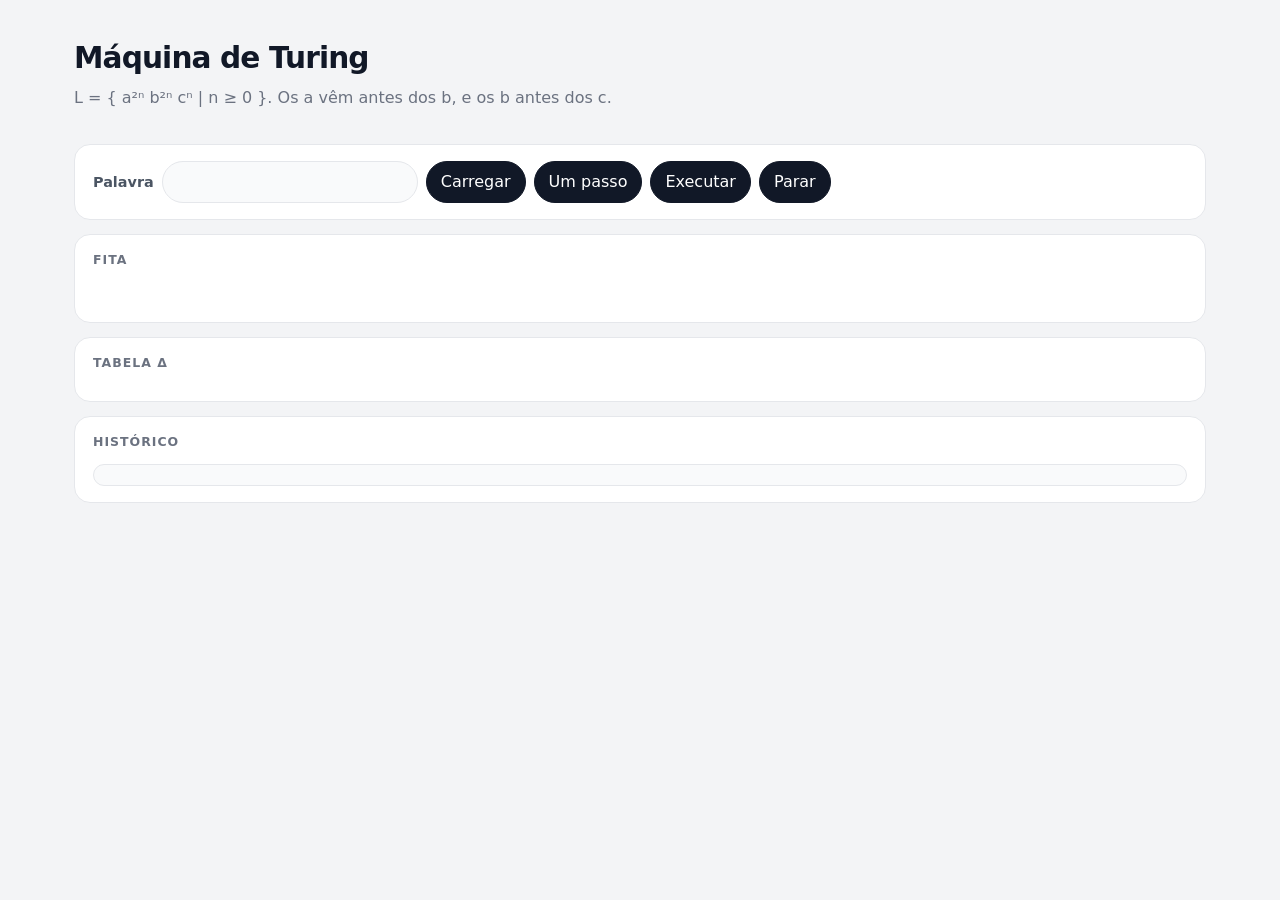
<file: index.html>
<!DOCTYPE html>
<html lang="pt-BR">

<head>
  <meta charset="UTF-8">
  <title>Máquina de Turing</title>
  <link rel="stylesheet" href="style.css">
</head>

<body>
  <header>
    <h1>Máquina de Turing</h1>
    <p>L = { a²ⁿ b²ⁿ cⁿ | n ≥ 0 }. Os a vêm antes dos b, e os b antes dos c.</p>
  </header>
  <section class="controls">
    <label for="word">Palavra</label>
    <input id="word" type="text" value="" spellcheck="false" autocomplete="off">
    <button id="load" type="button">Carregar</button>
    <button id="step" type="button">Um passo</button>
    <button id="run" type="button">Executar</button>
    <button id="stop" type="button">Parar</button>
  </section>
  <section>
    <h2>Fita</h2>
    <div id="tape"></div>
  </section>

  <section>
    <h2>Tabela δ</h2>
    <div id="table"></div>
  </section>

  <section>
    <h2>Histórico</h2>
    <ol id="history"></ol>
  </section>

  <script src="machine.js"></script>
</body>

</html>
</file>
<file: style.css>
* {
  box-sizing: border-box;
}

body {
  margin: 0 auto;
  max-width: 1180px;
  padding: 32px 24px 56px;
  font-family: "Segoe UI", system-ui, sans-serif;
  line-height: 1.5;
  color: #111827;
  background: #f3f4f6;
}

header {
  padding: 4px 0 20px;
  margin-bottom: 4px;
}

h1 {
  margin: 0 0 6px;
  font-size: 1.85rem;
  font-weight: 650;
  letter-spacing: -0.03em;
}

header p {
  margin: 0;
  max-width: 40rem;
  color: #6b7280;
}

h2 {
  margin: 0 0 12px;
  font-size: 0.78rem;
  font-weight: 650;
  letter-spacing: 0.08em;
  text-transform: uppercase;
  color: #6b7280;
}

section {
  margin-top: 14px;
  padding: 16px 18px;
  background: #fff;
  border: 1px solid #e5e7eb;
  border-radius: 16px;
}

.controls {
  display: flex;
  flex-wrap: wrap;
  align-items: center;
  gap: 8px;
}

.controls label {
  font-size: 0.9rem;
  font-weight: 600;
  color: #4b5563;
}

button,
input {
  font: inherit;
  padding: 8px 14px;
  border: 1px solid #e5e7eb;
  border-radius: 999px;
  background: #fff;
  color: inherit;
}

#word {
  width: 16rem;
  font-family: ui-monospace, Consolas, monospace;
  background: #f9fafb;
}

button {
  cursor: pointer;
  background: #111827;
  border-color: #111827;
  color: #fff;
}

button:hover {
  background: #000;
}

button:disabled {
  opacity: 0.45;
  cursor: default;
}

#tape {
  display: flex;
  flex-wrap: wrap;
  gap: 6px;
  margin: 4px 0 0;
  padding-top: 1.5rem;
}

.cell {
  position: relative;
  width: 52px;
  height: 52px;
  border: 1px solid #e5e7eb;
  border-radius: 10px;
  display: flex;
  align-items: center;
  justify-content: center;
  font-family: ui-monospace, Consolas, monospace;
  font-size: 20px;
  background: #fff;
}

.cell.head {
  background: #dbeafe;
  border-color: #2563eb;
  border-width: 2px;
}

.cell.head::after {
  content: attr(data-state);
  position: absolute;
  top: -18px;
  left: 0;
  width: 100%;
  text-align: center;
  font-size: 12px;
  font-weight: 650;
  color: #2563eb;
}

#table {
  overflow: visible;
}

table {
  width: 100%;
  table-layout: fixed;
  border-collapse: collapse;
  font-family: ui-monospace, Consolas, monospace;
  font-size: clamp(10px, 1.05vw, 13px);
}

th,
td {
  border: 1px solid #e5e7eb;
  padding: 6px 4px;
  text-align: center;
  word-break: break-word;
}

th {
  background: #f9fafb;
  font-weight: 650;
  color: #4b5563;
}

th.active,
td.column {
  background: #f3f4f6;
}

td.rule {
  background: #fde68a;
  font-weight: 700;
}

td.empty.rule {
  background: #fecaca;
}

#history {
  font-family: ui-monospace, Consolas, monospace;
  font-size: 14px;
  max-height: 16rem;
  overflow-y: auto;
  margin: 0;
  padding: 10px 14px 10px 2.2rem;
  border: 1px solid #e5e7eb;
  border-radius: 12px;
  background: #f9fafb;
}

#history .accept {
  color: #15803d;
  font-weight: 700;
}

#history .reject {
  color: #b91c1c;
  font-weight: 700;
}
</file>
